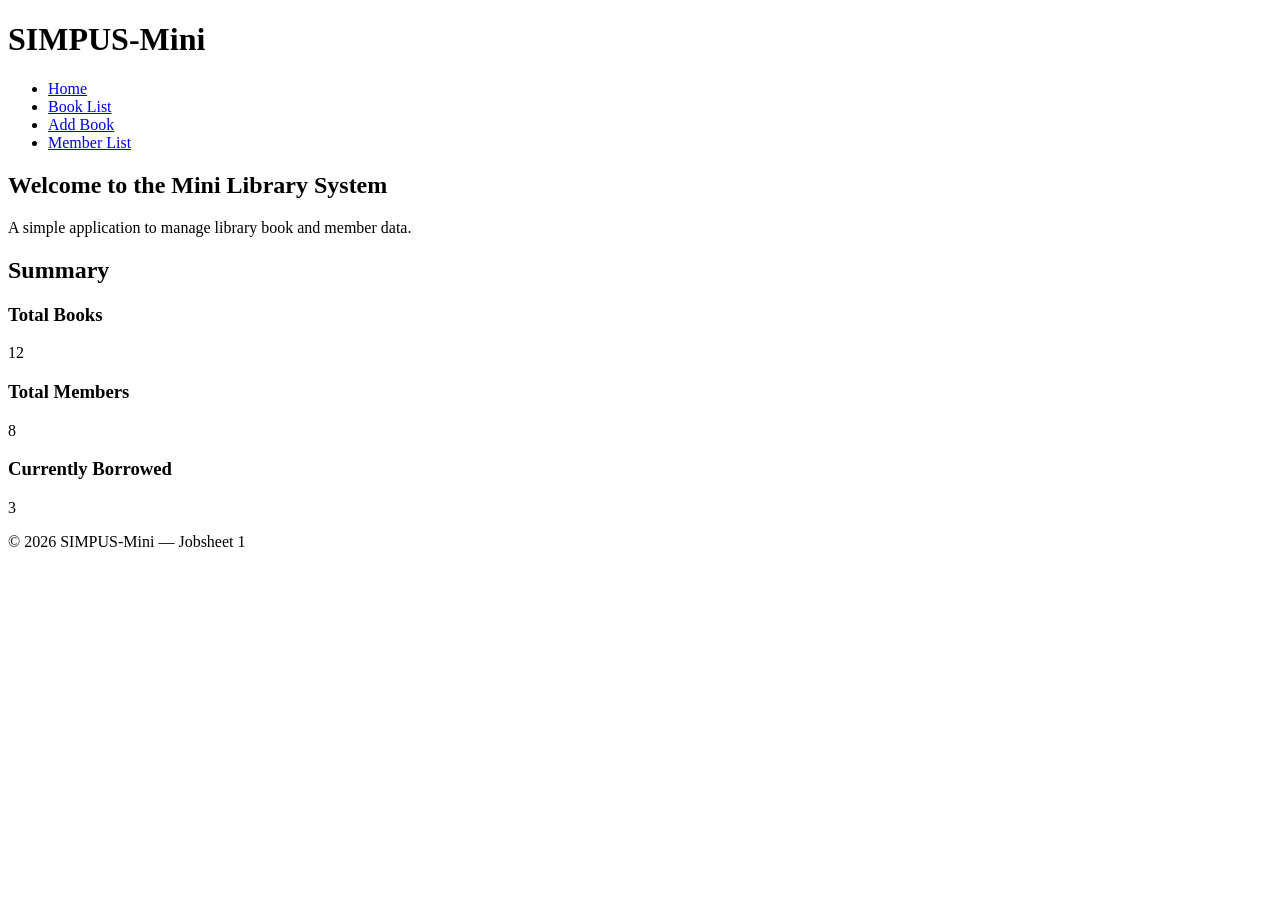
<file: jobsheet-01/index.html>
<!DOCTYPE html>
<html lang="en">
<head>
    <meta charset="UTF-8">
    <title>SIMPUS-Mini | Home</title>

</head>
<body>
    <header>
        <h1>SIMPUS-Mini</h1>
        <nav>
            <ul>
                <li><a href="index.html">Home</a></li>
                <li><a href="books/list.html">Book List</a></li>
                <li><a href="books/add.html">Add Book</a></li>
                <li><a href="members/list.html">Member List</a></li>
            </ul>
        </nav>
    </header>

    <main>
        <section>
            <h2>Welcome to the Mini Library System</h2>
            <p>A simple application to manage library book and member data.</p>
        </section>

        <section>
            <h2>Summary</h2>
            <article>
                <h3>Total Books</h3>
                <p>12</p>
            </article>
            <article>
                <h3>Total Members</h3>
                <p>8</p>
            </article>
            <article>
                <h3>Currently Borrowed</h3>
                <p>3</p>
            </article>
        </section>
    </main>

    <footer>
        <p>&copy; 2026 SIMPUS-Mini &mdash; Jobsheet 1</p>
    </footer>
</body>
</html>
</file>
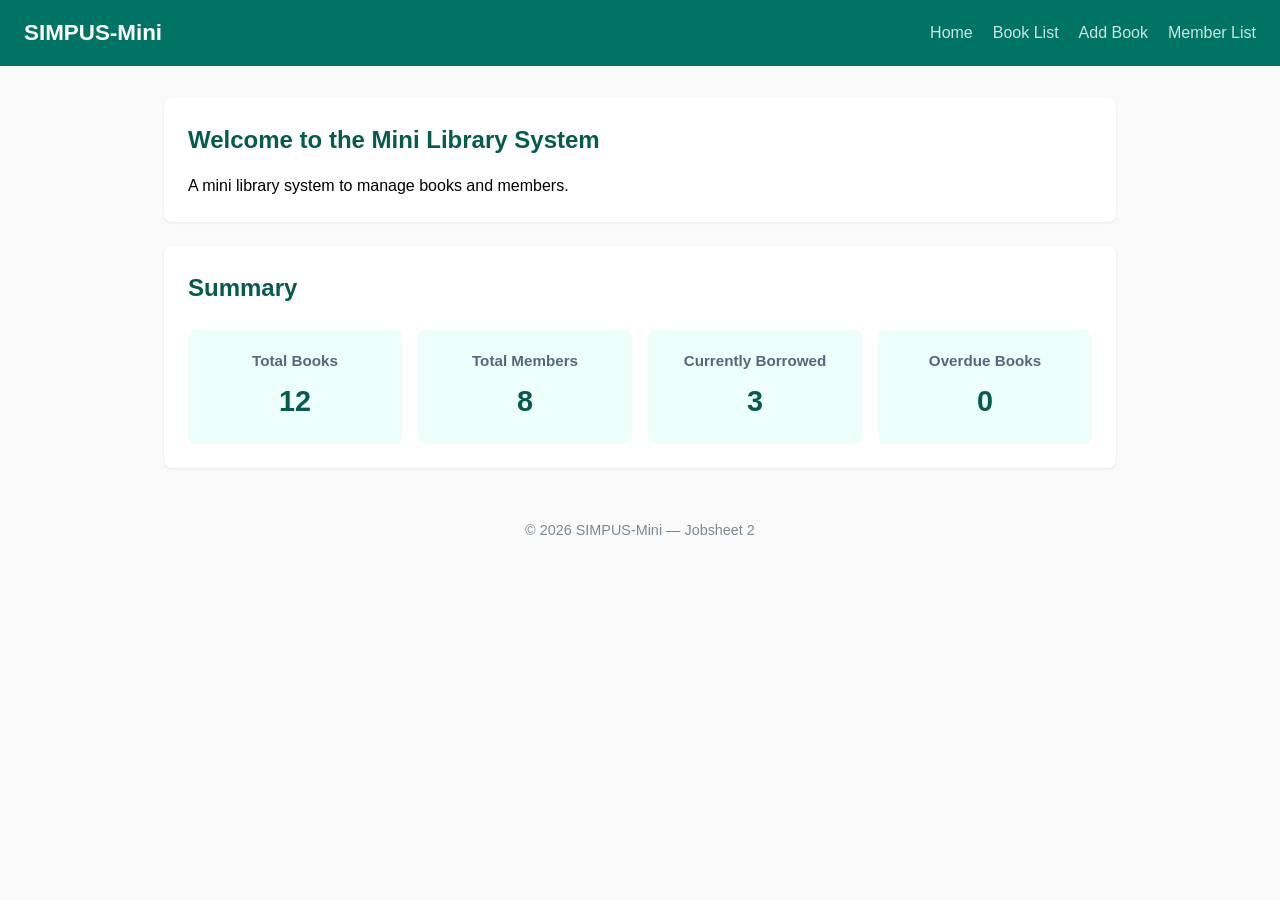
<file: jobsheet-02/index.html>
<!DOCTYPE html>
<html lang="en">
<head>
    <meta charset="UTF-8">
    <title>SIMPUS-Mini | Home</title>
    <link rel="stylesheet" href="assets/css/style.css">
</head>
<body>
    <header>
        <h1>SIMPUS-Mini</h1>
        <nav>
            <ul>
                <li><a href="index.html">Home</a></li>
                <li><a href="books/list.html">Book List</a></li>
                <li><a href="books/add.html">Add Book</a></li>
                <li><a href="members/list.html">Member List</a></li>
            </ul>
        </nav>
    </header>

    <main>
        <section>
            <h2>Welcome to the Mini Library System</h2>
            <p>A mini library system to manage books and members.</p>
        </section>
        
        <section>
            <h2>Summary</h2>
            <article>
                <h3>Total Books</h3>
                <p>12</p>
            </article>
            <article>
                <h3>Total Members</h3>
                <p>8</p>
            </article>
            <article>
                <h3>Currently Borrowed</h3>
                <p>3</p>
            </article>
            <article>
                <h3>Overdue Books</h3>
                <p>0</p>
            </article>
        </section>
    </main>

    <footer>
        <p>&copy; 2026 SIMPUS-Mini &mdash; Jobsheet 2</p>
    </footer>
</body>
</html>
</file>
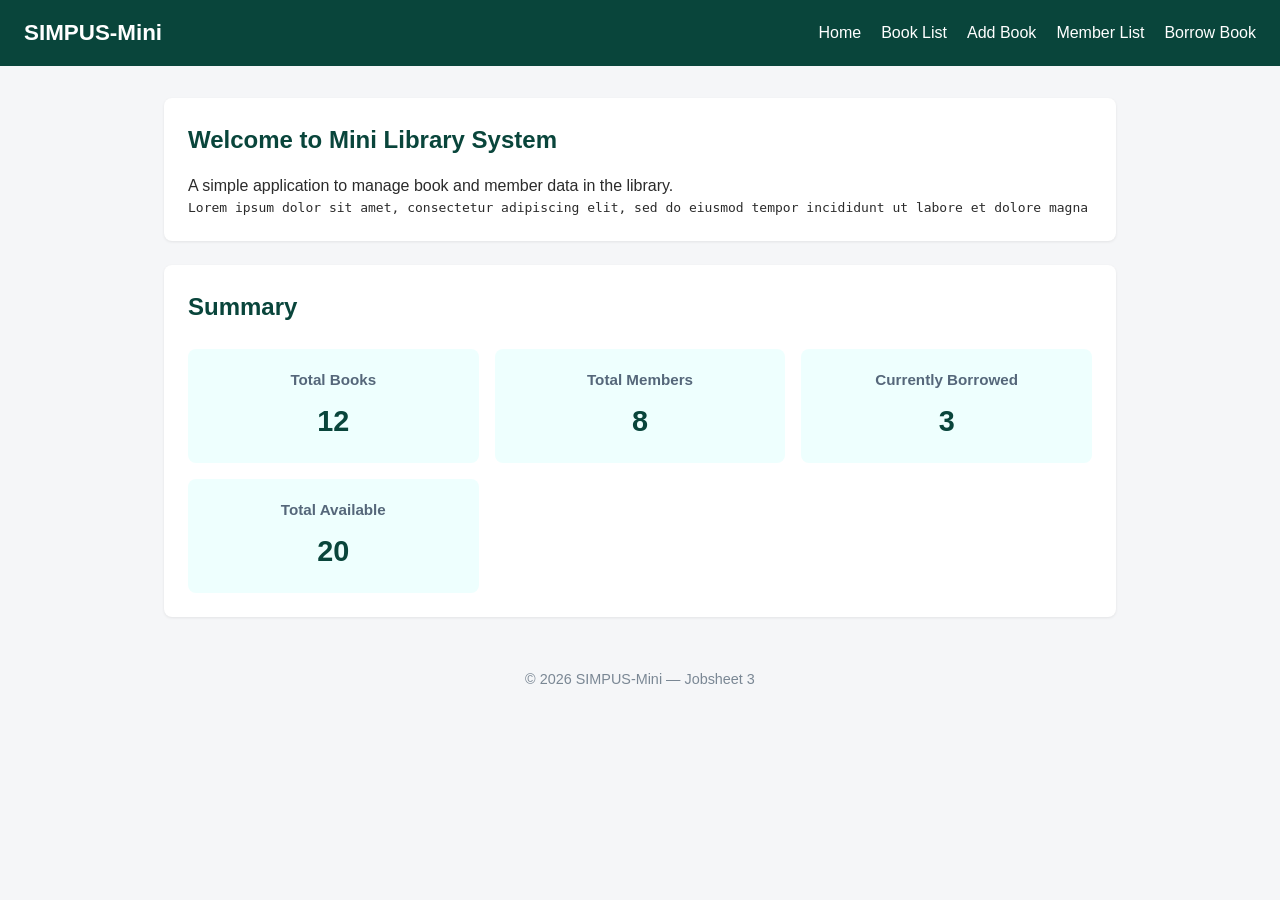
<file: jobsheet-03/index.html>
<!DOCTYPE html>
<html lang="en">
<head>
    <meta charset="UTF-8">
    <meta name="viewport" content="width=device-width, initial-scale=1">
    <title>SIMPUS-Mini | Home</title>
    <link rel="stylesheet" href="assets/css/style.css">
</head>
<body>
    <header>
        <h1>SIMPUS-Mini</h1>
        <input type="checkbox" id="nav-toggle" class="nav-toggle">
        <label for="nav-toggle" class="nav-toggle-label">&#9776;</label>
        <nav>
            <ul>
                <li><a href="index.html">Home</a></li>
                <li><a href="books/list.html">Book List</a></li>
                <li><a href="books/add.html">Add Book</a></li>
                <li><a href="members/list.html">Member List</a></li>
                <li><a href="transaction/borrow.html">Borrow Book</a></li>
            </ul>
        </nav>
    </header>

    <main>
        <section>
            <h2>Welcome to Mini Library System</h2>
            <p>A simple application to manage book and member data in the library.</p>
        
        <div class="table-responsive">
            <pre>Lorem ipsum dolor sit amet, consectetur adipiscing elit, sed do eiusmod tempor incididunt ut labore et dolore magna aliqua. Ut enim ad minim veniam, quis nostrud exercitation ullamco laboris nisi ut aliquip ex ea commodo consequat..</pre>
        </div>
        
        </section>

        <section>
            <h2>Summary</h2>
            <article>
                <h3>Total Books</h3>
                <p>12</p>
            </article>
            <article>
                <h3>Total Members</h3>
                <p>8</p>
            </article>
            <article>
                <h3>Currently Borrowed</h3>
                <p>3</p>
            </article>
            <article>
                <h3>Total Available</h3>
                <p>20</p>
            </article>
        </section>
    </main>

    <footer>
        <p>&copy; 2026 SIMPUS-Mini &mdash; Jobsheet 3</p>
    </footer>
</body>
</html>
</file>
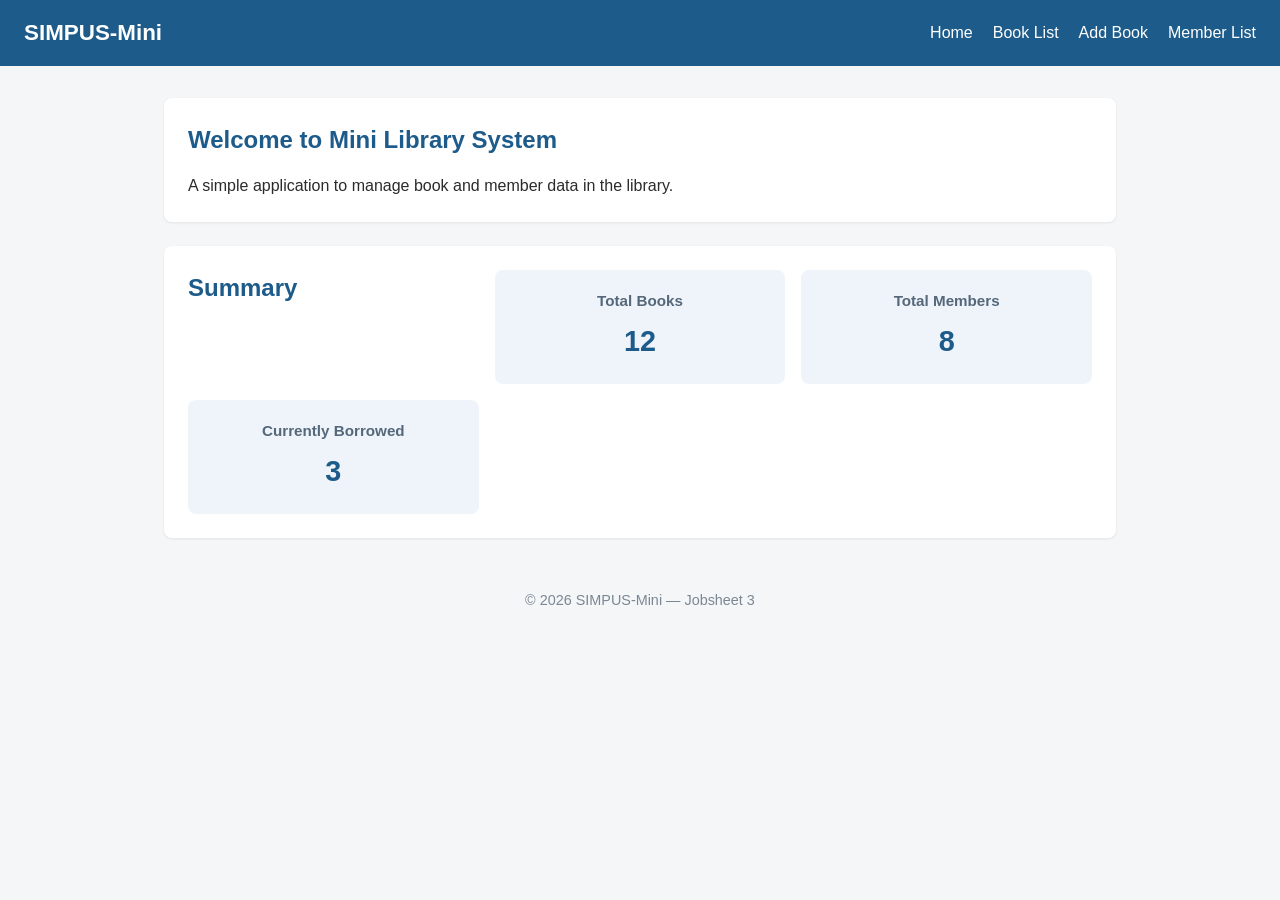
<file: jobsheet-04/index.html>
<!DOCTYPE html>
<html lang="en">
<head>
    <meta charset="UTF-8">
    <meta name="viewport" content="width=device-width, initial-scale=1">
    <title>SIMPUS-Mini | Home</title>
    <link rel="stylesheet" href="assets/css/style.css">
</head>
<body>
    <header>
        <h1>SIMPUS-Mini</h1>
        <input type="checkbox" id="nav-toggle" class="nav-toggle">
        <label for="nav-toggle" class="nav-toggle-label">&#9776;</label>
        <nav>
            <ul>
                <li><a href="index.html">Home</a></li>
                <li><a href="books/list.html">Book List</a></li>
                <li><a href="books/add.html">Add Book</a></li>
                <li><a href="members/list.html">Member List</a></li>
            </ul>
        </nav>
    </header>

    <main>
        <section>
            <h2>Welcome to Mini Library System</h2>
            <p>A simple application to manage book and member data in the library.</p>
        </section>

        <section>
            <h2>Summary</h2>
            <article>
                <h3>Total Books</h3>
                <p>12</p>
            </article>
            <article>
                <h3>Total Members</h3>
                <p>8</p>
            </article>
            <article>
                <h3>Currently Borrowed</h3>
                <p>3</p>
            </article>
        </section>
    </main>

    <footer>
        <p>&copy; 2026 SIMPUS-Mini &mdash; Jobsheet 3</p>
    </footer>
</body>
</html>
</file>
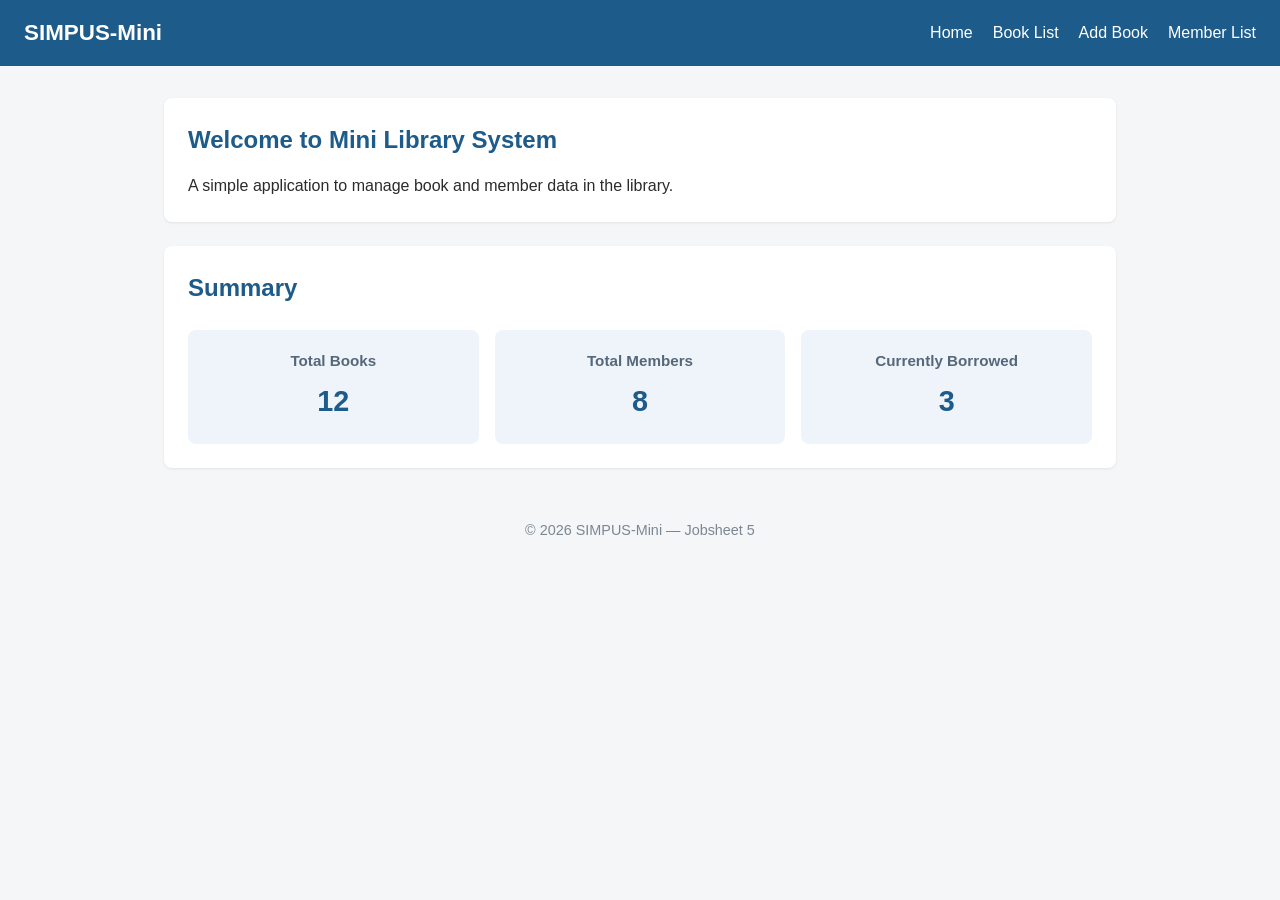
<file: jobsheet-05/index.html>
<!DOCTYPE html>
<html lang="en">
<head>
    <meta charset="UTF-8">
    <meta name="viewport" content="width=device-width, initial-scale=1">
    <title>SIMPUS-Mini | Home</title>
    <link rel="stylesheet" href="assets/css/style.css">
</head>
<body>
    <header>
        <h1>SIMPUS-Mini</h1>
        <button type="button" id="nav-toggle-btn" class="nav-toggle-label" aria-label="Menu">&#9776;</button>
        <nav>
            <ul>
                <li><a href="index.html">Home</a></li>
                <li><a href="books/list.html">Book List</a></li>
                <li><a href="books/add.html">Add Book</a></li>
                <li><a href="members/list.html">Member List</a></li>
            </ul>
        </nav>
    </header>

    <main>
        <section>
            <h2>Welcome to Mini Library System</h2>
            <p>A simple application to manage book and member data in the library.</p>
        </section>

        <section>
            <h2>Summary</h2>
            <article>
                <h3>Total Books</h3>
                <p>12</p>
            </article>
            <article>
                <h3>Total Members</h3>
                <p>8</p>
            </article>
            <article>
                <h3>Currently Borrowed</h3>
                <p>3</p>
            </article>
        </section>
    </main>

    <footer>
        <p>&copy; 2026 SIMPUS-Mini &mdash; Jobsheet 5</p>
    </footer>
    <script src="assets/js/app.js"></script>
</body>
</html>
</file>
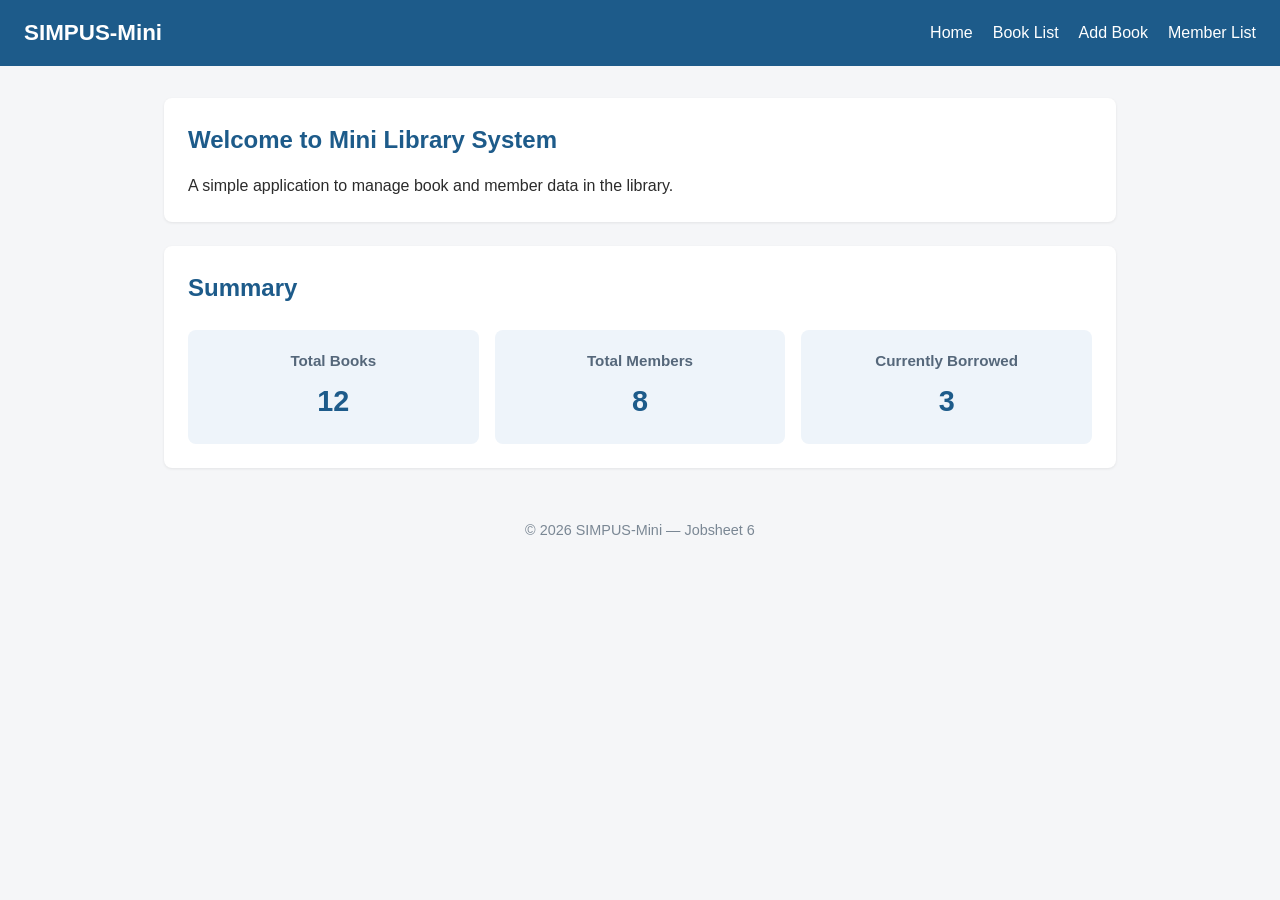
<file: jobsheet-06/index.html>
<!DOCTYPE html>
<html lang="en">
<head>
    <meta charset="UTF-8">
    <meta name="viewport" content="width=device-width, initial-scale=1">
    <title>SIMPUS-Mini | Home</title>
    <link rel="stylesheet" href="assets/css/style.css">
</head>
<body>
    <header>
        <h1>SIMPUS-Mini</h1>
        <button type="button" id="nav-toggle-btn" class="nav-toggle-label" aria-label="Menu">&#9776;</button>
        <nav>
            <ul>
                <li><a href="index.html">Home</a></li>
                <li><a href="books/list.html">Book List</a></li>
                <li><a href="books/add.html">Add Book</a></li>
                <li><a href="members/list.html">Member List</a></li>
            </ul>
        </nav>
    </header>

    <main>
        <section>
            <h2>Welcome to Mini Library System</h2>
            <p>A simple application to manage book and member data in the library.</p>
        </section>

        <section>
            <h2>Summary</h2>
            <article>
                <h3>Total Books</h3>
                <p>12</p>
            </article>
            <article>
                <h3>Total Members</h3>
                <p>8</p>
            </article>
            <article>
                <h3>Currently Borrowed</h3>
                <p>3</p>
            </article>
        </section>
    </main>

    <footer>
        <p>&copy; 2026 SIMPUS-Mini &mdash; Jobsheet 6</p>
    </footer>
    <script src="assets/js/app.js"></script>
</body>
</html>
</file>
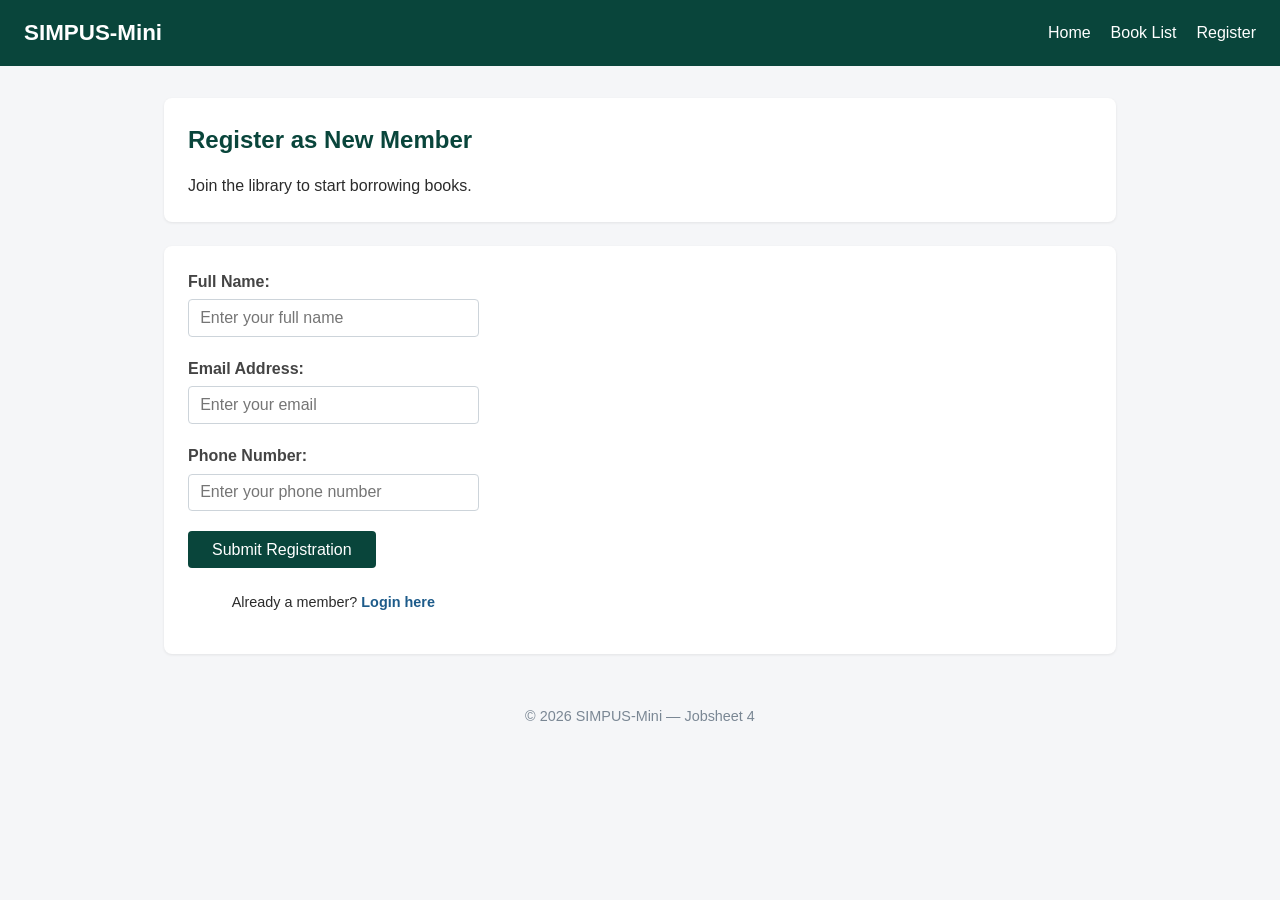
<file: jobsheet-03/register.html>
<!DOCTYPE html>
<html lang="en">
<head>
    <meta charset="UTF-8">
    <meta name="viewport" content="width=device-width, initial-scale=1">
    <title>SIMPUS-Mini | Register Member</title>
    <link rel="stylesheet" href="assets/css/style.css">
</head>
<body>
    <header>
        <h1>SIMPUS-Mini</h1>
        
        <input type="checkbox" id="nav-toggle" class="nav-toggle">
        <label for="nav-toggle" class="nav-toggle-label">&#9776;</label>
        
        <nav>
            <ul>
                <li><a href="index.html">Home</a></li>
                <li><a href="books/list.html">Book List</a></li>
                <li><a href="register.html">Register</a></li>
            </ul>
        </nav>
    </header>

    <main>
        <section>
            <h2>Register as New Member</h2>
            <p>Join the library to start borrowing books.</p>
        </section>

        <section>
            <form action="#" method="POST">
                
                <div style="margin-bottom: 1.25rem;">
                    <label for="fullname">Full Name:</label>
                    <input type="text" id="fullname" name="fullname" placeholder="Enter your full name" required>
                </div>

                <div style="margin-bottom: 1.25rem;">
                    <label for="email">Email Address:</label>
                    <input type="email" id="email" name="email" placeholder="Enter your email" required>
                </div>

                <div style="margin-bottom: 1.25rem;">
                    <label for="phone">Phone Number:</label>
                    <input type="tel" id="phone" name="phone" placeholder="Enter your phone number" required>
                </div>

                <button type="submit">Submit Registration</button>
                
                <p style="margin-top: 1.5rem; font-size: 0.9rem; text-align: center;">
                    Already a member? <a href="#" style="color: #1d5b8a; font-weight: bold; text-decoration: none;">Login here</a>
                </p>

            </form>
        </section>
    </main>

    <footer>
        <p>&copy; 2026 SIMPUS-Mini &mdash; Jobsheet 4</p>
    </footer>
</body>
</html>
</file>
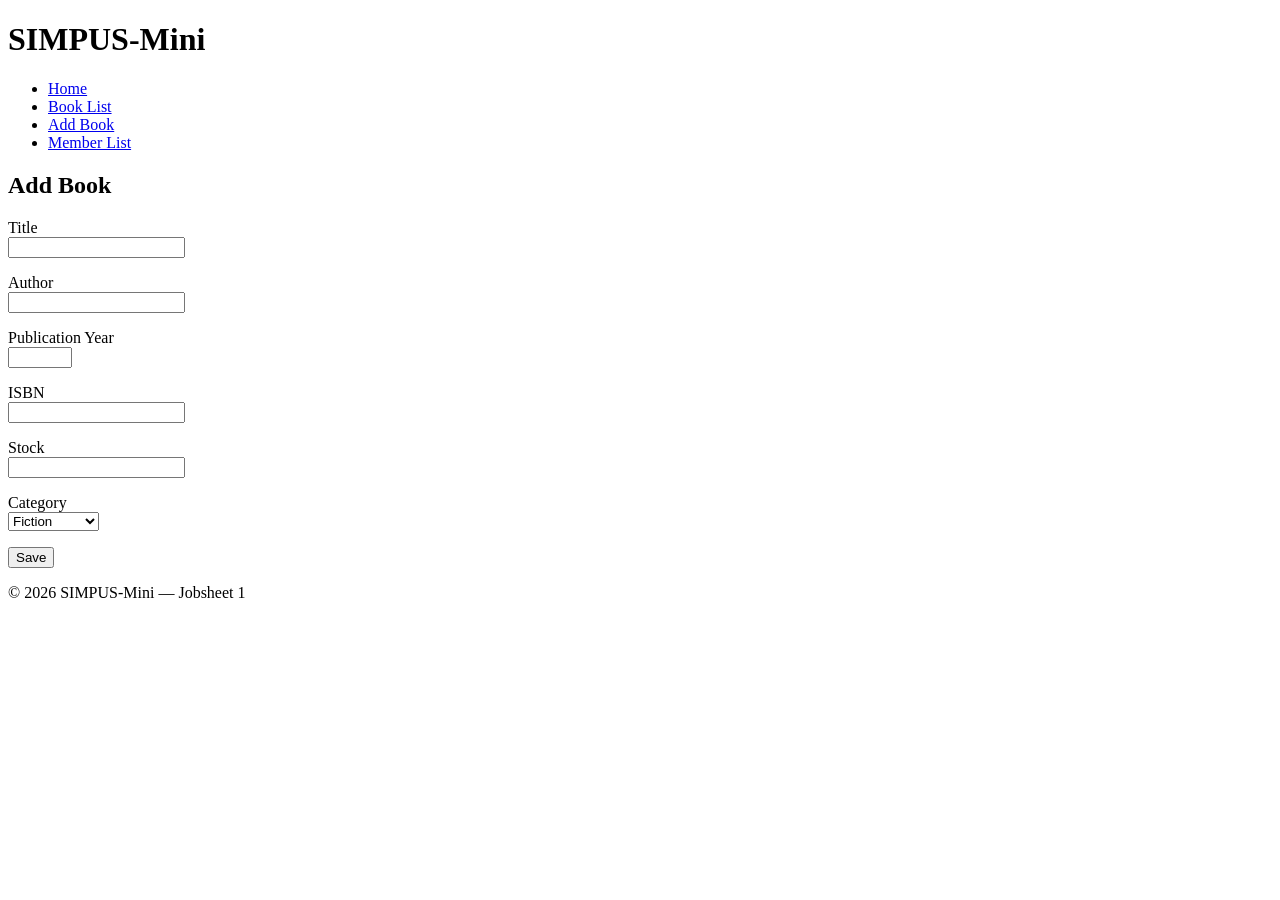
<file: jobsheet-01/books/add.html>
<!DOCTYPE html>
<html lang="en">
<head>
    <meta charset="UTF-8">
    <title>SIMPUS-Mini | Add Book</title>
</head>
<body>
    <header>
        <h1>SIMPUS-Mini</h1>
        <nav>
            <ul>
                <li><a href="../index.html">Home</a></li>
                <li><a href="list.html">Book List</a></li>
                <li><a href="add.html">Add Book</a></li>
                <li><a href="../members/list.html">Member List</a></li>
            </ul>
        </nav>
    </header>

    <main>
        <section>
            <h2>Add Book</h2>
            <form>
                <p>
                    <label for="title">Title</label><br>
                    <input type="text" id="title" name="title" required>
                </p>
                <p>
                    <label for="author">Author</label><br>
                    <input type="text" id="author" name="author" required>
                </p>
                <p>
                    <label for="year">Publication Year</label><br>
                    <input type="number" id="year" name="year" min="1900" max="2026" required>
                </p>
                <p>
                    <label for="isbn">ISBN</label><br>
                    <input type="text" id="isbn" name="isbn">
                </p>
                <p>
                    <label for="stock">Stock</label><br>
                    <input type="number" id="stock" name="stock" min="0" required>
                </p>
                <p>
                    <label for="category">Category</label><br>
                    <select id="category" name="category">
                        <option value="fiction">Fiction</option>
                        <option value="non-fiction">Non-Fiction</option>
                        <option value="reference">Reference</option>
                    </select>
                </p>
                <p>
                    <button type="submit">Save</button>
                </p>
            </form>
        </section>
    </main>

    <footer>
        <p>&copy; 2026 SIMPUS-Mini &mdash; Jobsheet 1</p>
    </footer>
</body>
</html>
</file>
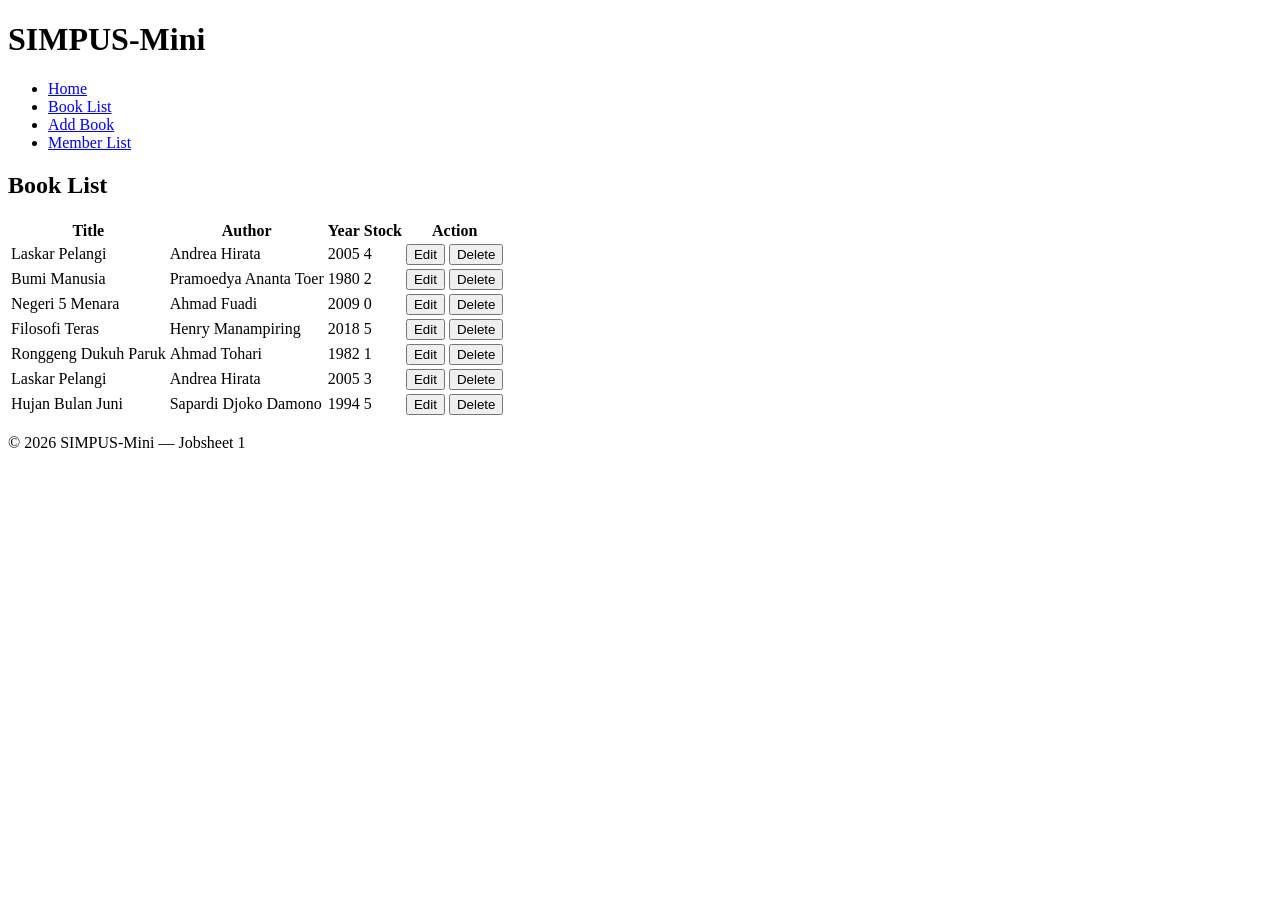
<file: jobsheet-01/books/list.html>
<!DOCTYPE html>
<html lang="en">
<head>
    <meta charset="UTF-8">
    <title>SIMPUS-Mini | Book List</title>
</head>
<body>
    <header>
        <h1>SIMPUS-Mini</h1>
        <nav>
            <ul>
                <li><a href="../index.html">Home</a></li>
                <li><a href="list.html">Book List</a></li>
                <li><a href="add.html">Add Book</a></li>
                <li><a href="../members/list.html">Member List</a></li>
            </ul>
        </nav>
    </header>

    <main>
        <section>
            <h2>Book List</h2>
            <table>
                <thead>
                    <tr>
                        <th>Title</th>
                        <th>Author</th>
                        <th>Year</th>
                        <th>Stock</th>
                        <th>Action</th>
                    </tr>
                </thead>
                <tbody>
                    <tr>
                        <td>Laskar Pelangi</td>
                        <td>Andrea Hirata</td>
                        <td>2005</td>
                        <td>4</td>
                        <td>
                            <button type="button">Edit</button>
                            <button type="button">Delete</button>
                        </td>
                    </tr>
                    <tr>
                        <td>Bumi Manusia</td>
                        <td>Pramoedya Ananta Toer</td>
                        <td>1980</td>
                        <td>2</td>
                        <td>
                            <button type="button">Edit</button>
                            <button type="button">Delete</button>
                        </td>
                    </tr>
                    <tr>
                        <td>Negeri 5 Menara</td>
                        <td>Ahmad Fuadi</td>
                        <td>2009</td>
                        <td>0</td>
                        <td>
                            <button type="button">Edit</button>
                            <button type="button">Delete</button>
                        </td>
                    </tr>
                    <tr>
                        <td>Filosofi Teras</td>
                        <td>Henry Manampiring</td>
                        <td>2018</td>
                        <td>5</td>
                        <td>
                            <button type="button">Edit</button>
                            <button type="button">Delete</button>
                        </td>
                    </tr>
                    <tr>
                        <td>Ronggeng Dukuh Paruk</td>
                        <td>Ahmad Tohari</td>
                        <td>1982</td>
                        <td>1</td>
                        <td>
                            <button type="button">Edit</button>
                            <button type="button">Delete</button>
                        </td>
                    </tr>
                    <tr>
                        <td>Laskar Pelangi</td>
                        <td>Andrea Hirata</td>
                        <td>2005</td>
                        <td>3</td>
                        <td>
                            <button type="button">Edit</button>
                            <button type="button">Delete</button>
                        </td>
                    </tr>
                    <tr>
                        <td>Hujan Bulan Juni</td>
                        <td>Sapardi Djoko Damono</td>
                        <td>1994</td>
                        <td>5</td>
                        <td>
                            <button type="button">Edit</button>
                            <button type="button">Delete</button>
                        </td>
                    </tr>
                </tbody>
            </table>
        </section>
    </main>

    <footer>
        <p>&copy; 2026 SIMPUS-Mini &mdash; Jobsheet 1</p>
    </footer>
</body>
</html>
</file>
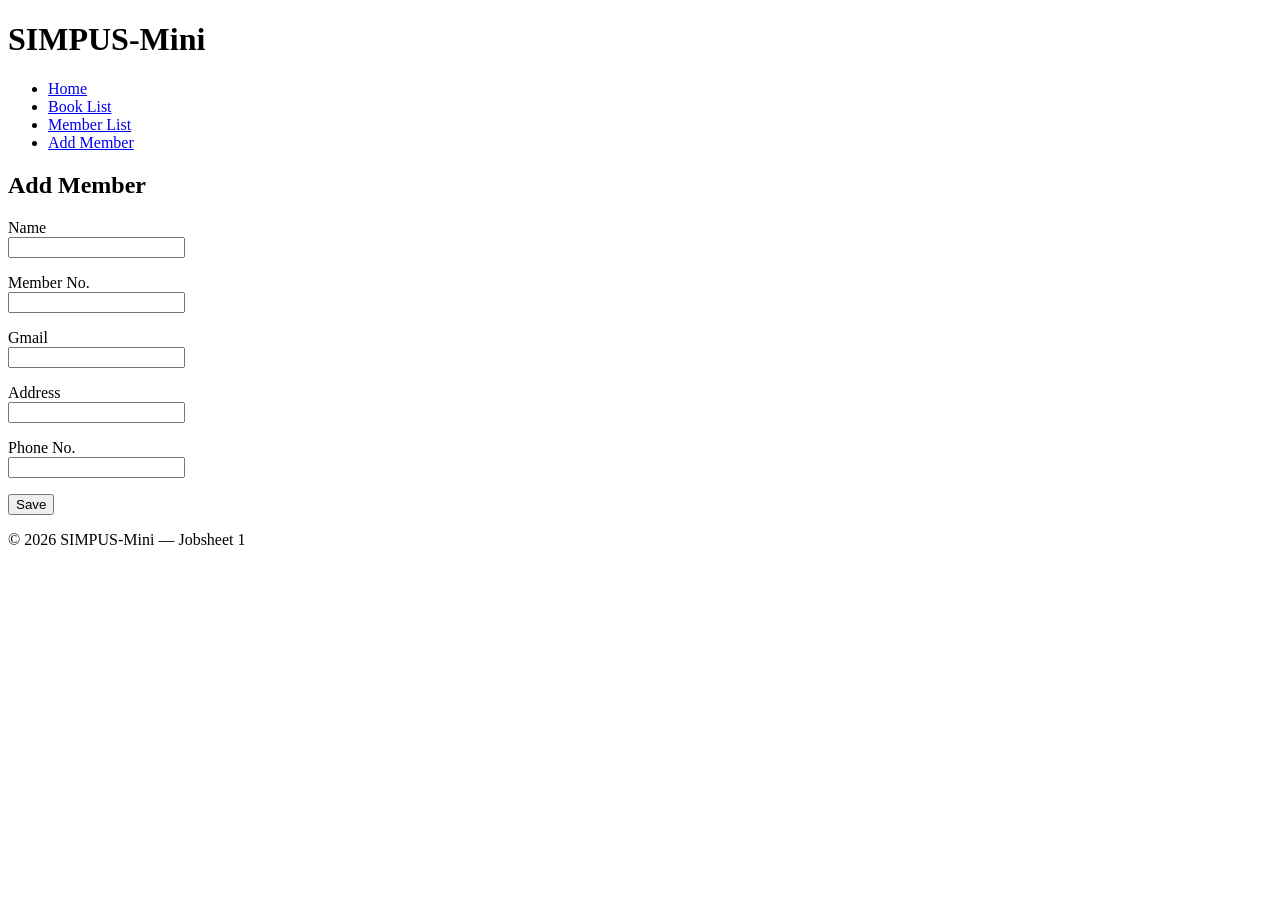
<file: jobsheet-01/members/add.html>
<!DOCTYPE html>
<html lang="en">
<head>
    <meta charset="UTF-8">
    <title>SIMPUS-Mini | Add Member</title>
</head>
<body>
    <header>
        <h1>SIMPUS-Mini</h1>
        <nav>
            <ul>
                <li><a href="../index.html">Home</a></li>
                <li><a href="../books/list.html">Book List</a></li>
                <li><a href="list.html">Member List</a></li>
                <li><a href="add.html">Add Member</a></li>
            </ul>
        </nav>
    </header>

    <main>
        <section>
            <h2>Add Member</h2>
            <form>
                <p>
                    <label for="name">Name</label><br>
                    <input type="text" id="name" name="name" required>
                </p>
                <p>
                    <label for="member_no">Member No.</label><br>
                    <input type="text" id="member_no" name="member_no" required>
                </p>
                <p>
                    <label for="gmail">Gmail</label><br>
                    <input type="email" id="gmail" name="gmail" required>
                </p>
                <p>
                    <label for="address">Address</label><br>
                    <input type="text" id="address" name="address">
                </p>
                <p>
                    <label for="phone">Phone No.</label><br>
                    <input type="text" id="phone" name="phone">
                </p>
                <p>
                    <button type="submit">Save</button>
                </p>
            </form>
        </section>
    </main>

    <footer>
        <p>&copy; 2026 SIMPUS-Mini &mdash; Jobsheet 1</p>
    </footer>
</body>
</html>
</file>
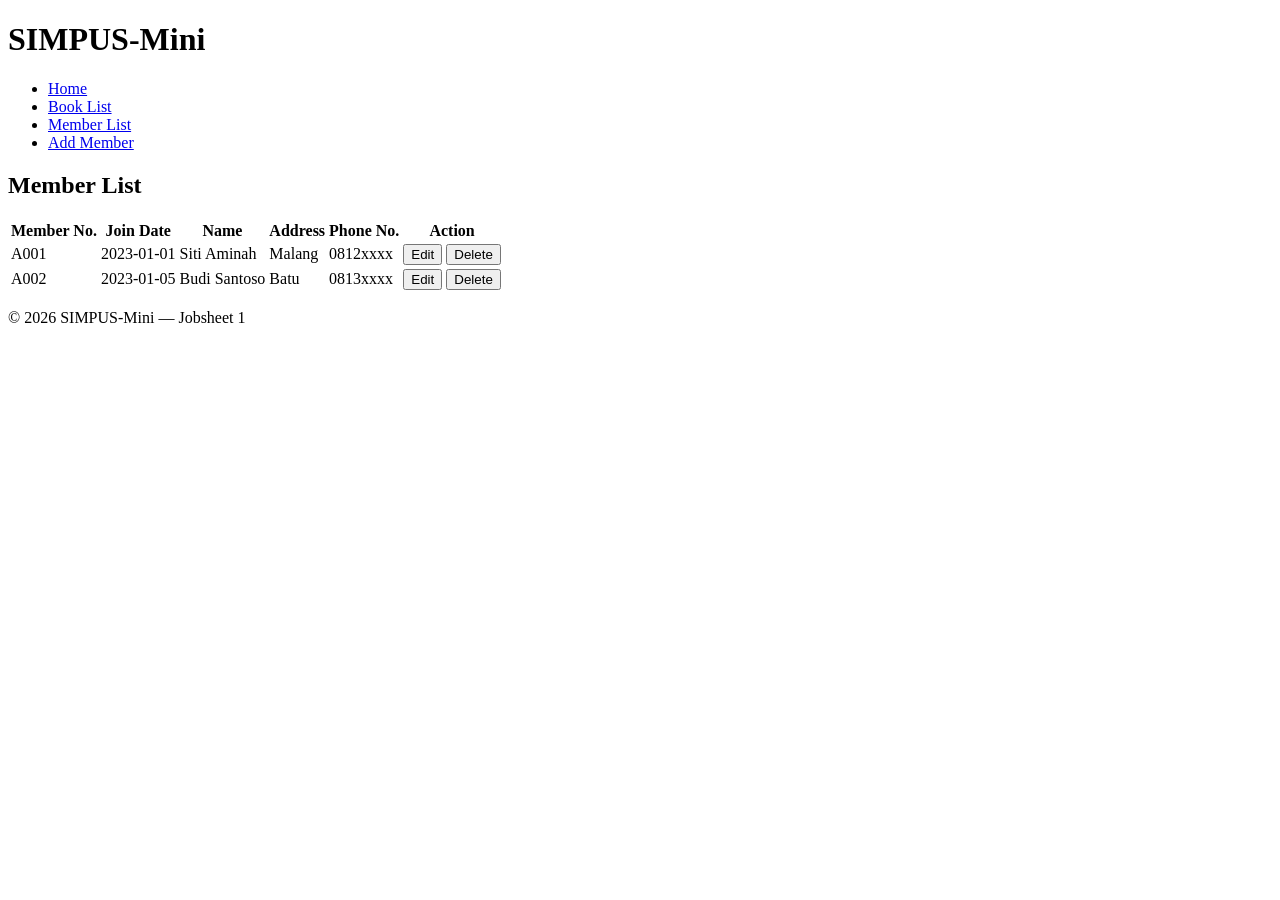
<file: jobsheet-01/members/list.html>
<!DOCTYPE html>
<html lang="en">
<head>
    <meta charset="UTF-8">
    <title>SIMPUS-Mini | Member List</title>
</head>
<body>
    <header>
        <h1>SIMPUS-Mini</h1>
        <nav>
            <ul>
                <li><a href="../index.html">Home</a></li>
                <li><a href="../books/list.html">Book List</a></li>
                <li><a href="list.html">Member List</a></li>
                <li><a href="add.html">Add Member</a></li>
            </ul>
        </nav>
    </header>

    <main>
        <section>
            <h2>Member List</h2>
            <table>
                <thead>
                    <tr>
                        <th>Member No.</th>
                        <th>Join Date</th>
                        <th>Name</th>
                        <th>Address</th>
                        <th>Phone No.</th>
                        <th>Action</th>
                    </tr>
                </thead>
                <tbody>
                    <tr>
                        <td>A001</td>
                        <td>2023-01-01</td>
                        <td>Siti Aminah</td>
                        <td>Malang</td>
                        <td>0812xxxx</td>
                        <td>
                            <button type="button">Edit</button>
                            <button type="button">Delete</button>
                        </td>
                    </tr>
                    <tr>
                        <td>A002</td>
                        <td>2023-01-05</td>
                        <td>Budi Santoso</td>
                        <td>Batu</td>
                        <td>0813xxxx</td>
                        <td>
                            <button type="button">Edit</button>
                            <button type="button">Delete</button>
                        </td>
                    </tr>
                </tbody>
            </table>
        </section>
    </main>

    <footer>
        <p>&copy; 2026 SIMPUS-Mini &mdash; Jobsheet 1</p>
    </footer>
</body>
</html>
</file>
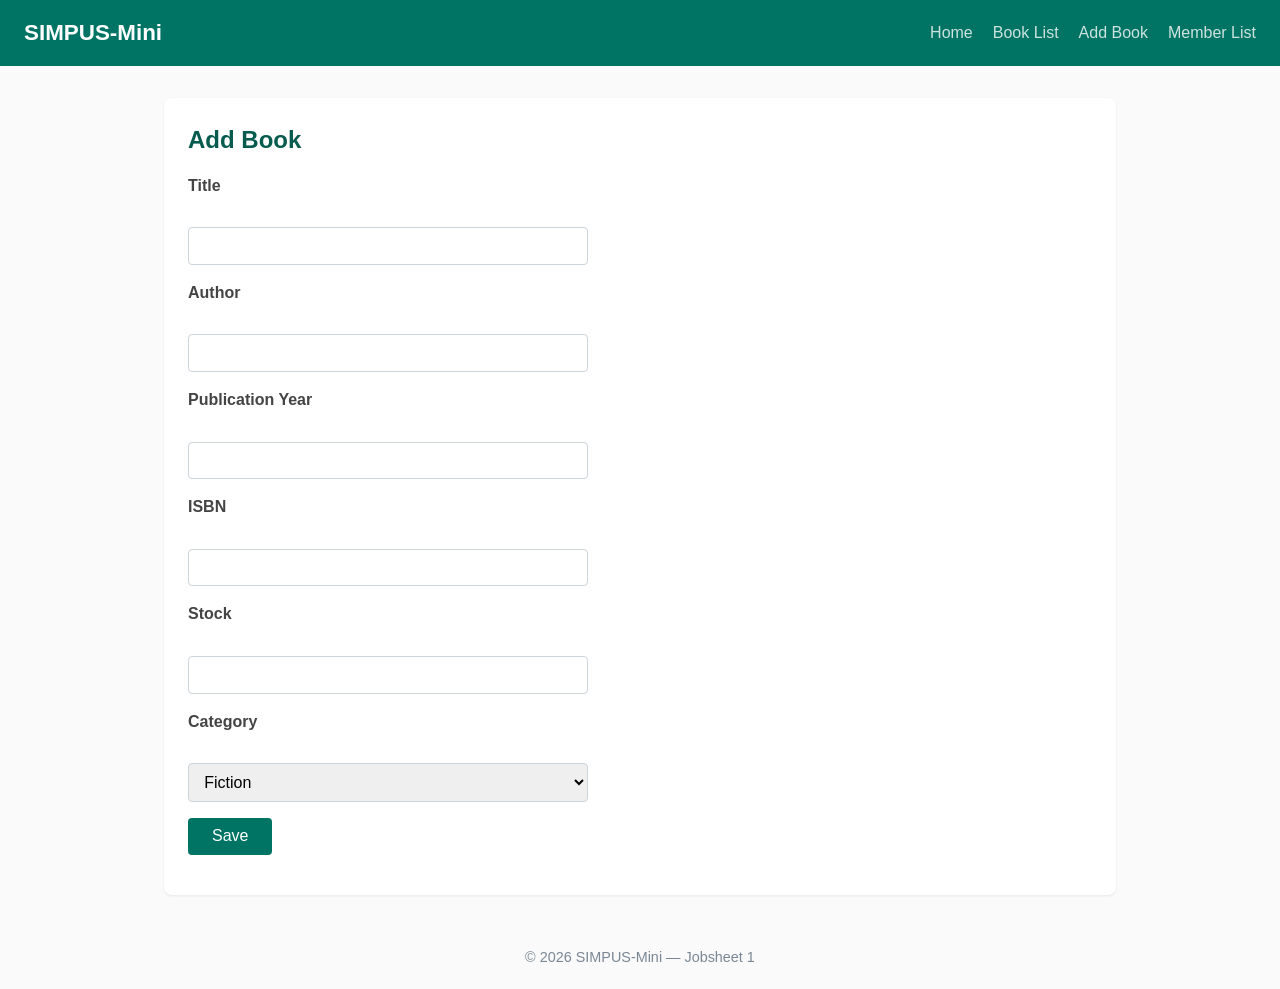
<file: jobsheet-02/books/add.html>
<!DOCTYPE html>
<html lang="en">
<head>
    <meta charset="UTF-8">
    <title>SIMPUS-Mini | Add Book</title>
    <link rel="stylesheet" href="../assets/css/style.css">
</head>
<body>
    <header>
        <h1>SIMPUS-Mini</h1>
        <nav>
            <ul>
                <li><a href="../index.html">Home</a></li>
                <li><a href="list.html">Book List</a></li>
                <li><a href="add.html">Add Book</a></li>
                <li><a href="../members/list.html">Member List</a></li>
            </ul>
        </nav>
    </header>

    <main>
        <section>
            <h2>Add Book</h2>
            <form>
                <p>
                    <label for="title">Title</label><br>
                    <input type="text" id="title" name="title" required>
                </p>
                <p>
                    <label for="author">Author</label><br>
                    <input type="text" id="author" name="author" required>
                </p>
                <p>
                    <label for="year">Publication Year</label><br>
                    <input type="number" id="year" name="year" min="1900" max="2026" required>
                </p>
                <p>
                    <label for="isbn">ISBN</label><br>
                    <input type="text" id="isbn" name="isbn">
                </p>
                <p>
                    <label for="stock">Stock</label><br>
                    <input type="number" id="stock" name="stock" min="0" required>
                </p>
                <p>
                    <label for="category">Category</label><br>
                    <select id="category" name="category">
                        <option value="fiction">Fiction</option>
                        <option value="non-fiction">Non-Fiction</option>
                        <option value="reference">Reference</option>
                    </select>
                </p>
                <p>
                    <button type="submit">Save</button>
                </p>
            </form>
        </section>
    </main>

    <footer>
        <p>&copy; 2026 SIMPUS-Mini &mdash; Jobsheet 1</p>
    </footer>
</body>
</html>
</file>
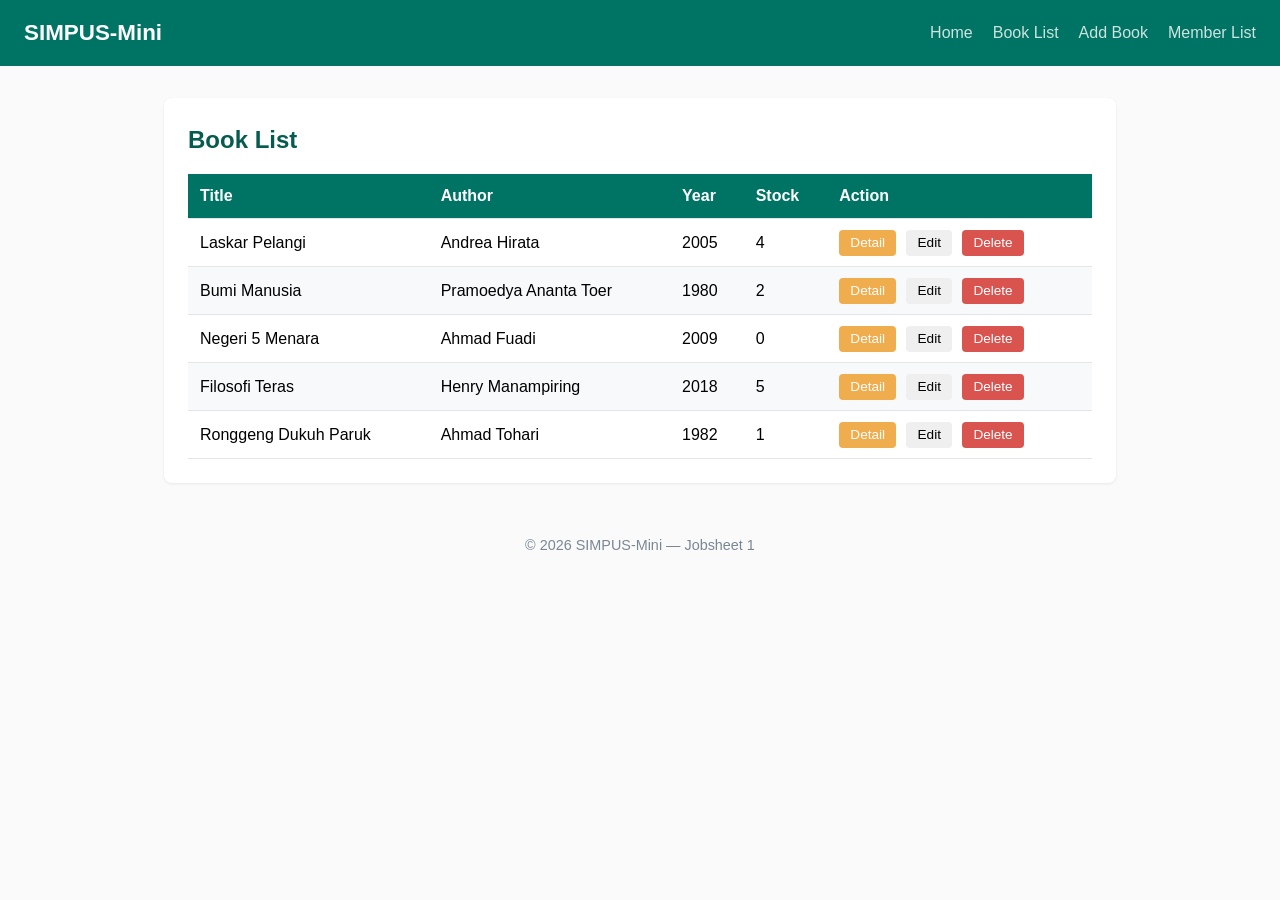
<file: jobsheet-02/books/list.html>
<!DOCTYPE html>
<html lang="en">
<head>
    <meta charset="UTF-8">
    <title>SIMPUS-Mini | Book List</title>
    <link rel="stylesheet" href="../assets/css/style.css">
</head>
<body>
    <header>
        <h1>SIMPUS-Mini</h1>
        <nav>
            <ul>
                <li><a href="../index.html">Home</a></li>
                <li><a href="list.html">Book List</a></li>
                <li><a href="add.html">Add Book</a></li>
                <li><a href="../members/list.html">Member List</a></li>
            </ul>
        </nav>
    </header>

    <main>
        <section>
            <h2>Book List</h2>
            <table>
                <thead>
                    <tr>
                        <th>Title</th>
                        <th>Author</th>
                        <th>Year</th>
                        <th>Stock</th>
                        <th>Action</th>
                    </tr>
                </thead>
                <tbody>
                    <tr>
                        <td>Laskar Pelangi</td>
                        <td>Andrea Hirata</td>
                        <td>2005</td>
                        <td>4</td>
                        <td>
                            <button type="button">Detail</button>
                            <button type="button">Edit</button>
                            <button type="button">Delete</button>
                        </td>
                    </tr>
                    <tr>
                        <td>Bumi Manusia</td>
                        <td>Pramoedya Ananta Toer</td>
                        <td>1980</td>
                        <td>2</td>
                        <td>
                            <button type="button">Detail</button>
                            <button type="button">Edit</button>
                            <button type="button">Delete</button>
                        </td>
                    </tr>
                    <tr>
                        <td>Negeri 5 Menara</td>
                        <td>Ahmad Fuadi</td>
                        <td>2009</td>
                        <td>0</td>
                        <td>
                            <button type="button">Detail</button>
                            <button type="button">Edit</button>
                            <button type="button">Delete</button>
                        </td>
                    </tr>
                    <tr>
                        <td>Filosofi Teras</td>
                        <td>Henry Manampiring</td>
                        <td>2018</td>
                        <td>5</td>
                        <td>
                            <button type="button">Detail</button>
                            <button type="button">Edit</button>
                            <button type="button">Delete</button>
                        </td>
                    </tr>
                    <tr>
                        <td>Ronggeng Dukuh Paruk</td>
                        <td>Ahmad Tohari</td>
                        <td>1982</td>
                        <td>1</td>
                        <td>
                            <button type="button">Detail</button>
                            <button type="button">Edit</button>
                            <button type="button">Delete</button>
                        </td>
                    </tr>
                </tbody>
            </table>
        </section>
    </main>

    <footer>
        <p>&copy; 2026 SIMPUS-Mini &mdash; Jobsheet 1</p>
    </footer>
</body>
</html>
</file>
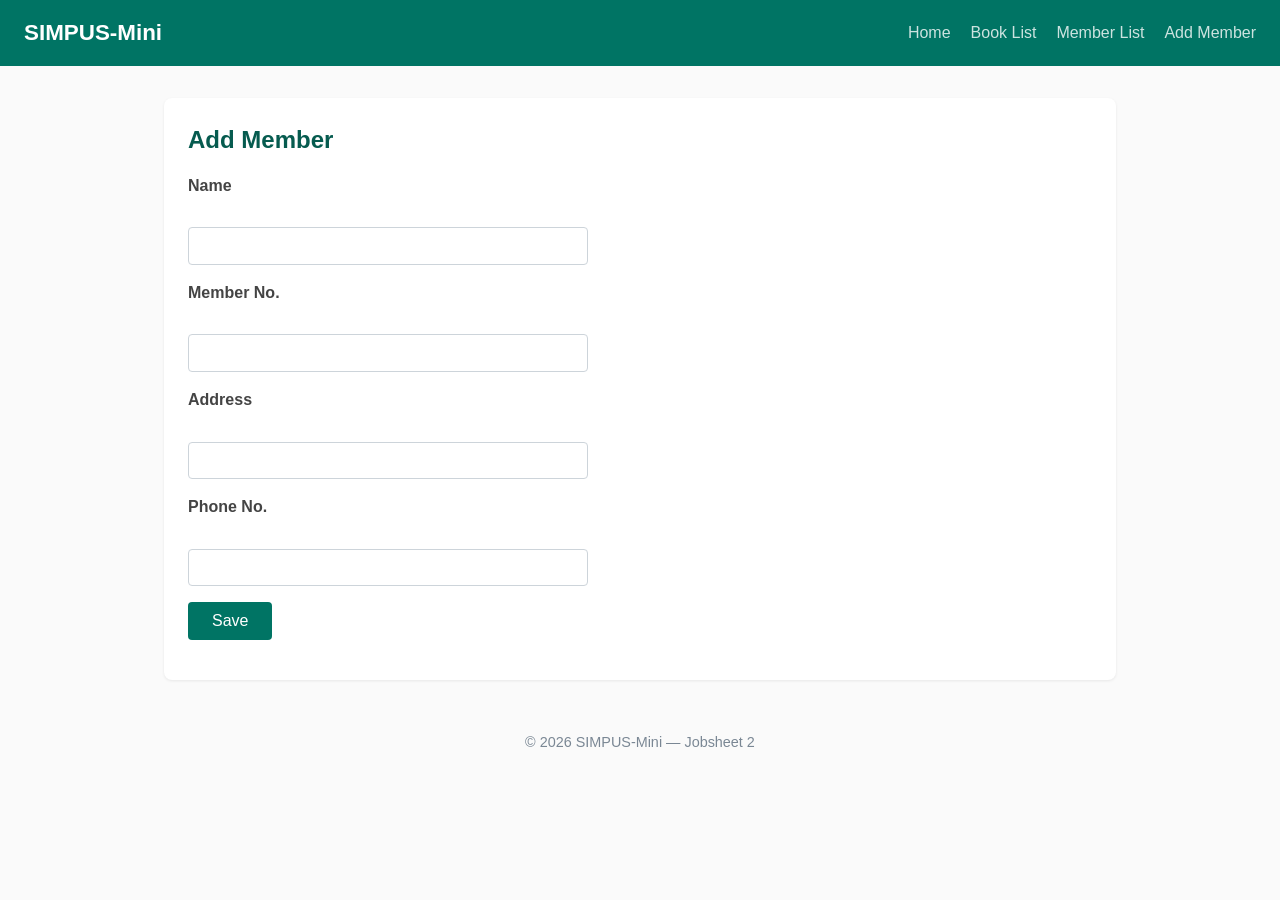
<file: jobsheet-02/members/add.html>
<!DOCTYPE html>
<html lang="en">
<head>
    <meta charset="UTF-8">
    <title>SIMPUS-Mini | Add Member</title>
    <link rel="stylesheet" href="../assets/css/style.css">
</head>
<body>
    <header>
        <h1>SIMPUS-Mini</h1>
        <nav>
            <ul>
                <li><a href="../index.html">Home</a></li>
                <li><a href="../books/list.html">Book List</a></li>
                <li><a href="list.html">Member List</a></li>
                <li><a href="add.html">Add Member</a></li>
            </ul>
        </nav>
    </header>

    <main>
        <section>
            <h2>Add Member</h2>
            <form>
                <p>
                    <label for="name">Name</label><br>
                    <input type="text" id="name" name="name" required>
                </p>
                <p>
                    <label for="member_no">Member No.</label><br>
                    <input type="text" id="member_no" name="member_no" required>
                </p>
                <p>
                    <label for="address">Address</label><br>
                    <input type="text" id="address" name="address">
                </p>
                <p>
                    <label for="phone">Phone No.</label><br>
                    <input type="text" id="phone" name="phone">
                </p>
                <p>
                    <button type="submit">Save</button>
                </p>
            </form>
        </section>
    </main>

    <footer>
        <p>&copy; 2026 SIMPUS-Mini &mdash; Jobsheet 2</p>
    </footer>
</body>
</html>
</file>
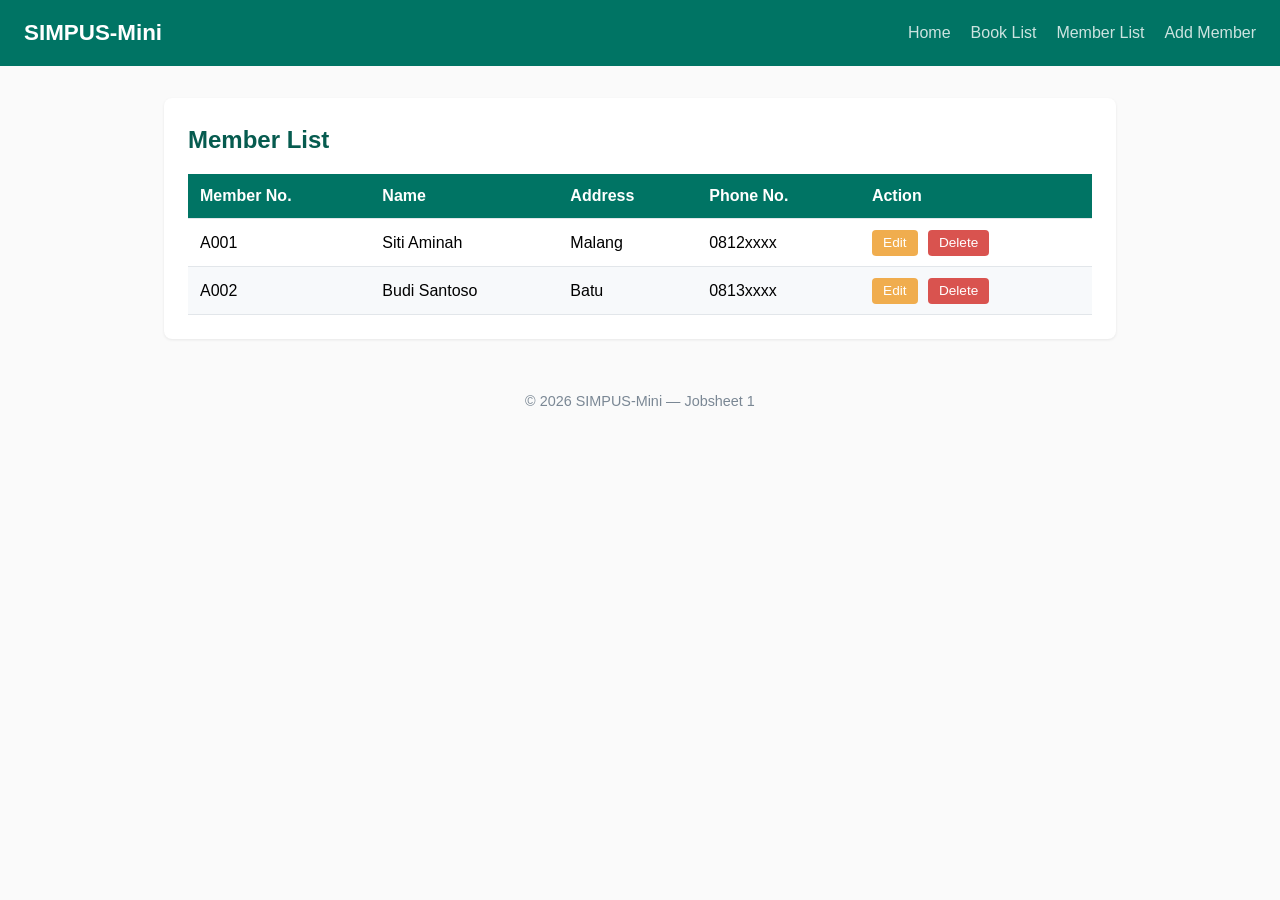
<file: jobsheet-02/members/list.html>
<!DOCTYPE html>
<html lang="en">
<head>
    <meta charset="UTF-8">
    <title>SIMPUS-Mini | Member List</title>
    <link rel="stylesheet" href="../assets/css/style.css">
</head>
<body>
    <header>
        <h1>SIMPUS-Mini</h1>
        <nav>
            <ul>
                <li><a href="../index.html">Home</a></li>
                <li><a href="../books/list.html">Book List</a></li>
                <li><a href="list.html">Member List</a></li>
                <li><a href="add.html">Add Member</a></li>
            </ul>
        </nav>
    </header>

    <main>
        <section>
            <h2>Member List</h2>
            <table>
                <thead>
                    <tr>
                        <th>Member No.</th>
                        <th>Name</th>
                        <th>Address</th>
                        <th>Phone No.</th>
                        <th>Action</th>
                    </tr>
                </thead>
                <tbody>
                    <tr>
                        <td>A001</td>
                        <td>Siti Aminah</td>
                        <td>Malang</td>
                        <td>0812xxxx</td>
                        <td>
                            <button type="button">Edit</button>
                            <button type="button">Delete</button>
                        </td>
                    </tr>
                    <tr>
                        <td>A002</td>
                        <td>Budi Santoso</td>
                        <td>Batu</td>
                        <td>0813xxxx</td>
                        <td>
                            <button type="button">Edit</button>
                            <button type="button">Delete</button>
                        </td>
                    </tr>
                </tbody>
            </table>
        </section>
    </main>

    <footer>
        <p>&copy; 2026 SIMPUS-Mini &mdash; Jobsheet 1</p>
    </footer>
</body>
</html>
</file>
<file: jobsheet-02/assets/css/style.css>
/* ===== Reset & Base ===== */
* {
    box-sizing: border-box;
    margin: 0;
    padding: 0;
}

body {
    font-family: "Segoe UI", Arial, sans-serif;
    color: #010101;
    background-color: #fafafa;
    line-height: 1.5;
}

a {
    color: #007464;
    text-decoration: none;
}

a:hover {
    text-decoration: underline;
}

/* ===== Header & Navbar (Flexbox) ===== */
header {
    background-color: #007464;
    color: #fff;
    padding: 1rem 1.5rem;
    display: flex;
    align-items: center;
    justify-content: space-between;
    flex-wrap: wrap;
}

header h1 {
    font-size: 1.4rem;
}

header nav ul {
    list-style: none;
    display: flex;
    gap: 1.25rem;
}

header nav a {
    color: #fff;
    opacity: 0.8;
    font-weight: 500;
}

/* ===== Main Layout ===== */
main {
    max-width: 1000px;
    margin: 2rem auto;
    padding: 0 1.5rem;
}

section {
    background-color: #fff;
    border-radius: 8px;
    padding: 1.5rem;
    margin-bottom: 1.5rem;
    box-shadow: 0 1px 3px rgba(0, 0, 0, 0.08);
}

section h2 {
    margin-bottom: 1rem;
    color: #065b4f;
}

/* ===== Statistic Cards (CSS Grid) ===== */
main section:nth-of-type(2) h2 {
    grid-column: 1 / -1;
    margin-bottom: 0.5rem;
}

main section:nth-of-type(2) {
    display: grid;
    grid-template-columns: repeat(4, 1fr);
    gap: 1rem;
}

main section:nth-of-type(2) article {
    background-color: #edfffa;
    border-radius: 8px;
    padding: 1.25rem;
    text-align: center;
}

main section:nth-of-type(2) article h3 {
    font-size: 0.95rem;
    color: #55677a;
    margin-bottom: 0.5rem;
}

main section:nth-of-type(2) article p {
    font-size: 1.8rem;
    font-weight: 700;
    color: #065b4f;
}

/* ===== Table ===== */
table {
    width: 100%;
    border-collapse: collapse;
}

th, td {
    text-align: left;
    padding: 0.65rem 0.75rem;
    border-bottom: 1px solid #e2e6ea;
}

thead {
    background-color: #007464;
    color: #fff;
}

tbody tr:nth-child(even) {
    background-color: #f7f9fb;
}

tbody tr:hover {
    background-color: #eef4fa;
}

td button {
    padding: 0.35rem 0.7rem;
    margin-right: 0.35rem;
    border: none;
    border-radius: 4px;
    cursor: pointer;
    font-size: 0.85rem;
}

td button:first-of-type {
    background-color: #f0ad4e;
    color: #fff;
}

td button:last-of-type {
    background-color: #d9534f;
    color: #fff;
}

/* ===== Form ===== */
form p {
    margin-bottom: 1rem;
}

form label {
    display: block;
    margin-bottom: 0.35rem;
    font-weight: 600;
    color: #444;
}

form input,
form select {
    width: 100%;
    max-width: 400px;
    padding: 0.55rem 0.7rem;
    border: 1px solid #cdd4da;
    border-radius: 4px;
    font-size: 1rem;
}

form button[type="submit"] {
    background-color: #007464;
    color: #fff;
    border: none;
    padding: 0.6rem 1.5rem;
    border-radius: 4px;
    font-size: 1rem;
    cursor: pointer;
}

form button[type="submit"]:hover {
    background-color: #00b295;
}

/* ===== Footer ===== */
footer {
    text-align: center;
    padding: 1.25rem;
    color: #7a8794;
    font-size: 0.9rem;
}
</file>
<file: jobsheet-03/assets/css/style.css>
/* ===== Reset & Base ===== */
* {
    box-sizing: border-box;
    margin: 0;
    padding: 0;
}

body {
    font-family: "Segoe UI", Arial, sans-serif;
    color: #2b2b2b;
    background-color: #f5f6f8;
    line-height: 1.5;
}

a {
    color: #1d5b8a;
    text-decoration: none;
}

a:hover {
    text-decoration: underline;
}

/* ===== Header & Navbar (Flexbox) ===== */
header {
    background-color: #09453B;
    color: #fff;
    padding: 1rem 1.5rem;
    display: flex;
    align-items: center;
    justify-content: space-between;
    flex-wrap: wrap;
}

header h1 {
    font-size: 1.4rem;
}

header nav ul {
    list-style: none;
    display: flex;
    gap: 1.25rem;
}

header nav a {
    color: #fff;
    font-weight: 500;
}

/* ===== Main Layout ===== */
main {
    max-width: 1000px;
    margin: 2rem auto;
    padding: 0 1.5rem;
}

section {
    background-color: #fff;
    border-radius: 8px;
    padding: 1.5rem;
    margin-bottom: 1.5rem;
    box-shadow: 0 1px 3px rgba(0, 0, 0, 0.08);
}

section h2 {
    margin-bottom: 1rem;
    color: #09453B;
}

/* ===== Kartu Statistik (CSS Grid) ===== */
main section:nth-of-type(2) h2 {
    grid-column: 1 / -1;
    margin-bottom: 0.5rem;
}

main section:nth-of-type(2) {
    display: grid;
    grid-template-columns: repeat(3, 1fr);
    gap: 1rem;
}

main section:nth-of-type(2) article {
    background-color: #EEFFFE;
    border-radius: 8px;
    padding: 1.25rem;
    text-align: center;
}

main section:nth-of-type(2) article h3 {
    font-size: 0.95rem;
    color: #55677a;
    margin-bottom: 0.5rem;
}

main section:nth-of-type(2) article p {
    font-size: 1.8rem;
    font-weight: 700;
    color: #09453B;
}

/* ===== Tabel ===== */
table {
    width: 100%;
    border-collapse: collapse;
}

th, td {
    text-align: left;
    padding: 0.65rem 0.75rem;
    border-bottom: 1px solid #e2e6ea;
}

thead {
    background-color: #09453B;
    color: #fff;
}

tbody tr:nth-child(even) {
    background-color: #f7f9fb;
}

tbody tr:hover {
    background-color: #eef4fa;
}

td button {
    padding: 0.35rem 0.7rem;
    margin-right: 0.35rem;
    border: none;
    border-radius: 4px;
    cursor: pointer;
    font-size: 0.85rem;
}

td button:first-of-type {
    background-color: #f0ad4e;
    color: #fff;
}

td button:last-of-type {
    background-color: #d9534f;
    color: #fff;
}

/* ===== Form ===== */
form p {
    margin-bottom: 1rem;
}

form label {
    display: block;
    margin-bottom: 0.35rem;
    font-weight: 600;
    color: #444;
}

form input,
form select {
    width: 100%;
    max-width: 400px;
    padding: 0.55rem 0.7rem;
    border: 1px solid #cdd4da;
    border-radius: 4px;
    font-size: 1rem;
}

form button[type="submit"] {
    background-color: #09453B;
    color: #fff;
    border: none;
    padding: 0.6rem 1.5rem;
    border-radius: 4px;
    font-size: 1rem;
    cursor: pointer;
}

form button[type="submit"]:hover {
    background-color: #09453B;
}

/* ===== Footer ===== */
footer {
    text-align: center;
    padding: 1.25rem;
    color: #7a8794;
    font-size: 0.9rem;
}

/* ===== Tabel Responsif ===== */
.responsiveTable {
    overflow-x: auto;
    overflow-y: auto;
}

/* ===== Hamburger Menu (checkbox hack) ===== */
.nav-toggle {
    display: none;
}

.nav-toggle-label {
    display: none;
    font-size: 1.6rem;
    color: #fff;
    cursor: pointer;
}

.table-responsive {
    overflow-x: auto;
}

/* ===== Responsive Breakpoints ===== */

/* Tablet ke bawah */
@media (max-width: 768px) {
    main section:nth-of-type(2) {
        grid-template-columns: repeat(2, 1fr);
    }
}

/* Mobile */
@media (max-width: 480px) {
    header {
        position: relative;
    }

    .nav-toggle-label {
        display: block;
    }

    header nav {
        display: none;
        width: 100%;
        order: 3;
        margin-top: 1rem;
    }

    .nav-toggle:checked ~ nav {
        display: block;
    }

    header nav ul {
        flex-direction: column;
        gap: 0.75rem;
    }

    main section:nth-of-type(2) {
        grid-template-columns: 1fr;
    }

    form input,
    form select {
        max-width: 100%;
    }
}

/* Fixing the logic of the media query by asc from very big into smaller screen sizes */
@media (min-width: 1400px) {
    main {
        max-width: 1200px;
    }
}

/* Tablet size */
@media (max-width: 900px) {
    main section:nth-of-type(2) {
        grid-template-columns: repeat(2, 1fr);
    }

    form input,
    form select {
        max-width: 85%;
}

/* Phone size */
@media (max-width: 480px) {
    header {
        position: relative;
    }

    .nav-toggle-label {
        display: block;
    }

    header nav {
        display: none;
        width: 100%;
        order: 3;
        margin-top: 1rem;
    }

    .nav-toggle:checked ~ nav {
        display: block;
    }

    header nav ul {
        flex-direction: column;
        gap: 0.75rem;
    }

    main section:nth-of-type(2) {
        grid-template-columns: 1fr;
    }

    form input,
    form select {
        max-width: 100%;
    }
}}
</file>
<file: jobsheet-04/assets/css/style.css>
/* ===== Reset & Base ===== */
* {
    box-sizing: border-box;
    margin: 0;
    padding: 0;
}

body {
    font-family: "Segoe UI", Arial, sans-serif;
    color: #2b2b2b;
    background-color: #f5f6f8;
    line-height: 1.5;
}

a {
    color: #1d5b8a;
    text-decoration: none;
}

a:hover {
    text-decoration: underline;
}

/* ===== Header & Navbar (Flexbox) ===== */
header {
    background-color: #1d5b8a;
    color: #fff;
    padding: 1rem 1.5rem;
    display: flex;
    align-items: center;
    justify-content: space-between;
    flex-wrap: wrap;
}

header h1 {
    font-size: 1.4rem;
}

header nav ul {
    list-style: none;
    display: flex;
    gap: 1.25rem;
}

header nav a {
    color: #fff;
    font-weight: 500;
}

/* ===== Main Layout ===== */
main {
    max-width: 1000px;
    margin: 2rem auto;
    padding: 0 1.5rem;
}

section {
    background-color: #fff;
    border-radius: 8px;
    padding: 1.5rem;
    margin-bottom: 1.5rem;
    box-shadow: 0 1px 3px rgba(0, 0, 0, 0.08);
}

section h2 {
    margin-bottom: 1rem;
    color: #1d5b8a;
}

/* ===== Kartu Statistik (CSS Grid) ===== */
main section:nth-of-type(2) {
    display: grid;
    grid-template-columns: repeat(3, 1fr);
    gap: 1rem;
}

main section:nth-of-type(2) article {
    background-color: #eef4fa;
    border-radius: 8px;
    padding: 1.25rem;
    text-align: center;
}

main section:nth-of-type(2) article h3 {
    font-size: 0.95rem;
    color: #55677a;
    margin-bottom: 0.5rem;
}

main section:nth-of-type(2) article p {
    font-size: 1.8rem;
    font-weight: 700;
    color: #1d5b8a;
}

/* ===== Tabel ===== */
table {
    width: 100%;
    border-collapse: collapse;
}

th, td {
    text-align: left;
    padding: 0.65rem 0.75rem;
    border-bottom: 1px solid #e2e6ea;
}

thead {
    background-color: #1d5b8a;
    color: #fff;
}

tbody tr:nth-child(even) {
    background-color: #f7f9fb;
}

tbody tr:hover {
    background-color: #eef4fa;
}

td button {
    padding: 0.35rem 0.7rem;
    margin-right: 0.35rem;
    border: none;
    border-radius: 4px;
    cursor: pointer;
    font-size: 0.85rem;
}

td button:first-of-type {
    background-color: #f0ad4e;
    color: #fff;
}

td button:last-of-type {
    background-color: #d9534f;
    color: #fff;
}

/* ===== Form ===== */
form p {
    margin-bottom: 1rem;
}

form label {
    display: block;
    margin-bottom: 0.35rem;
    font-weight: 600;
    color: #444;
}

form input,
form select {
    width: 100%;
    max-width: 400px;
    padding: 0.55rem 0.7rem;
    border: 1px solid #cdd4da;
    border-radius: 4px;
    font-size: 1rem;
}

form button[type="submit"] {
    background-color: #1d5b8a;
    color: #fff;
    border: none;
    padding: 0.6rem 1.5rem;
    border-radius: 4px;
    font-size: 1rem;
    cursor: pointer;
}

form button[type="submit"]:hover {
    background-color: #164869;
}

/* ===== Footer ===== */
footer {
    text-align: center;
    padding: 1.25rem;
    color: #7a8794;
    font-size: 0.9rem;
}

/* ===== Tabel Responsif ===== */
.table-responsive {
    overflow-x: auto;
}

/* ===== Hamburger Menu (checkbox hack) ===== */
.nav-toggle {
    display: none;
}

.nav-toggle-label {
    display: none;
    font-size: 1.6rem;
    color: #fff;
    cursor: pointer;
}

/* ===== Responsive Breakpoints ===== */

/* Tablet ke bawah */
@media (max-width: 768px) {
    main section:nth-of-type(2) {
        grid-template-columns: repeat(2, 1fr);
    }
}

/* Mobile */
@media (max-width: 480px) {
    header {
        position: relative;
    }

    .nav-toggle-label {
        display: block;
    }

    header nav {
        display: none;
        width: 100%;
        order: 3;
        margin-top: 1rem;
    }

    .nav-toggle:checked ~ nav {
        display: block;
    }

    header nav ul {
        flex-direction: column;
        gap: 0.75rem;
    }

    main section:nth-of-type(2) {
        grid-template-columns: 1fr;
    }

    form input,
    form select {
        max-width: 100%;
    }
}
</file>
<file: jobsheet-05/assets/css/style.css>
/* ===== Reset & Base ===== */
* {
    box-sizing: border-box;
    margin: 0;
    padding: 0;
}

body {
    font-family: "Segoe UI", Arial, sans-serif;
    color: #2b2b2b;
    background-color: #f5f6f8;
    line-height: 1.5;
}

a {
    color: #1d5b8a;
    text-decoration: none;
}

a:hover {
    text-decoration: underline;
}

/* ===== Header & Navbar (Flexbox) ===== */
header {
    background-color: #1d5b8a;
    color: #fff;
    padding: 1rem 1.5rem;
    display: flex;
    align-items: center;
    justify-content: space-between;
    flex-wrap: wrap;
}

header h1 {
    font-size: 1.4rem;
}

header nav ul {
    list-style: none;
    display: flex;
    gap: 1.25rem;
}

header nav a {
    color: #fff;
    font-weight: 500;
}

/* ===== Main Layout ===== */
main {
    max-width: 1000px;
    margin: 2rem auto;
    padding: 0 1.5rem;
}

section {
    background-color: #fff;
    border-radius: 8px;
    padding: 1.5rem;
    margin-bottom: 1.5rem;
    box-shadow: 0 1px 3px rgba(0, 0, 0, 0.08);
}

section h2 {
    margin-bottom: 1rem;
    color: #1d5b8a;
}

/* ===== Stat Cards (CSS Grid) ===== */
main section:nth-of-type(2) h2 {
    grid-column: 1 / -1;
    margin-bottom: 0.5rem;
}
main section:nth-of-type(2) {
    display: grid;
    grid-template-columns: repeat(3, 1fr);
    gap: 1rem;
}

main section:nth-of-type(2) article {
    background-color: #eef4fa;
    border-radius: 8px;
    padding: 1.25rem;
    text-align: center;
}

main section:nth-of-type(2) article h3 {
    font-size: 0.95rem;
    color: #55677a;
    margin-bottom: 0.5rem;
}

main section:nth-of-type(2) article p {
    font-size: 1.8rem;
    font-weight: 700;
    color: #1d5b8a;
}

/* ===== Table ===== */
table {
    width: 100%;
    border-collapse: collapse;
}

th, td {
    text-align: left;
    padding: 0.65rem 0.75rem;
    border-bottom: 1px solid #e2e6ea;
}

thead {
    background-color: #1d5b8a;
    color: #fff;
}

tbody tr:nth-child(even) {
    background-color: #f7f9fb;
}

tbody tr:hover {
    background-color: #eef4fa;
}

td button {
    padding: 0.35rem 0.7rem;
    margin-right: 0.35rem;
    border: none;
    border-radius: 4px;
    cursor: pointer;
    font-size: 0.85rem;
}

td button:first-of-type {
    background-color: #f0ad4e;
    color: #fff;
}

td button:last-of-type {
    background-color: #d9534f;
    color: #fff;
}

/* ===== Form ===== */
form p {
    margin-bottom: 1rem;
}

form label {
    display: block;
    margin-bottom: 0.35rem;
    font-weight: 600;
    color: #444;
}

form input,
form select {
    width: 100%;
    max-width: 400px;
    padding: 0.55rem 0.7rem;
    border: 1px solid #cdd4da;
    border-radius: 4px;
    font-size: 1rem;
}

form button[type="submit"] {
    background-color: #1d5b8a;
    color: #fff;
    border: none;
    padding: 0.6rem 1.5rem;
    border-radius: 4px;
    font-size: 1rem;
    cursor: pointer;
}

form button[type="submit"]:hover {
    background-color: #164869;
}

/* ===== Footer ===== */
footer {
    text-align: center;
    padding: 1.25rem;
    color: #7a8794;
    font-size: 0.9rem;
}

/* ===== Responsive Table ===== */
.table-responsive {
    overflow-x: auto;
}

/* ===== Hamburger Menu (JS-driven) ===== */
.nav-toggle-label {
    display: none;
    font-size: 1.6rem;
    color: #fff;
    background: none;
    border: none;
    cursor: pointer;
}

/* ===== Validation Error Message ===== */
.error {
    display: block;
    color: #d9534f;
    font-size: 0.85rem;
    margin-top: 0.25rem;
}

/* ===== Search Box ===== */
.search-box {
    margin-bottom: 1rem;
}

.search-box input {
    width: 100%;
    max-width: 320px;
    padding: 0.5rem 0.75rem;
    border: 1px solid #cdd4da;
    border-radius: 4px;
}

/* ===== Responsive Breakpoints ===== */

/* Tablet and below */
@media (max-width: 768px) {
    main section:nth-of-type(2) {
        grid-template-columns: repeat(2, 1fr);
    }

    /* Smartphone and below */
    @media (max-width: 480px) {
        main section:nth-of-type(2) {
            grid-template-columns: 1fr;
        }
    }
}

/* Mobile */
@media (max-width: 480px) {
    header {
        position: relative;
    }

    .nav-toggle-label {
        display: block;
    }

    header nav {
        width: 100%;
        order: 3;
        margin-top: 1rem;
        max-height: 0;
        overflow: hidden;
        transition: max-height 0.3s ease-in-out;
        width: 100%;
        order: 3;
        margin-top: 1rem;
    }

    header nav.nav-open {
        max-height: 320px;
    }

    header nav ul {
        flex-direction: column;
        gap: 0.75rem;
    }

    main section:nth-of-type(2) {
        grid-template-columns: 1fr;
    }

    form input,
    form select {
        max-width: 100%;
    }
}
</file>
<file: jobsheet-06/assets/css/style.css>
/* ===== Reset & Base ===== */
* {
    box-sizing: border-box;
    margin: 0;
    padding: 0;
}

body {
    font-family: "Segoe UI", Arial, sans-serif;
    color: #2b2b2b;
    background-color: #f5f6f8;
    line-height: 1.5;
}

a {
    color: #1d5b8a;
    text-decoration: none;
}

a:hover {
    text-decoration: underline;
}

/* ===== Header & Navbar (Flexbox) ===== */
header {
    background-color: #1d5b8a;
    color: #fff;
    padding: 1rem 1.5rem;
    display: flex;
    align-items: center;
    justify-content: space-between;
    flex-wrap: wrap;
}

header h1 {
    font-size: 1.4rem;
}

header nav ul {
    list-style: none;
    display: flex;
    gap: 1.25rem;
}

header nav a {
    color: #fff;
    font-weight: 500;
}

/* ===== Main Layout ===== */
main {
    max-width: 1000px;
    margin: 2rem auto;
    padding: 0 1.5rem;
}

section {
    background-color: #fff;
    border-radius: 8px;
    padding: 1.5rem;
    margin-bottom: 1.5rem;
    box-shadow: 0 1px 3px rgba(0, 0, 0, 0.08);
}

section h2 {
    margin-bottom: 1rem;
    color: #1d5b8a;
}

/* ===== Stat Cards (CSS Grid) ===== */
main section:nth-of-type(2) h2 {
    grid-column: 1 / -1;
    margin-bottom: 0.5rem;
}

main section:nth-of-type(2) {
    display: grid;
    grid-template-columns: repeat(3, 1fr);
    gap: 1rem;
}

main section:nth-of-type(2) article {
    background-color: #eef4fa;
    border-radius: 8px;
    padding: 1.25rem;
    text-align: center;
}

main section:nth-of-type(2) article h3 {
    font-size: 0.95rem;
    color: #55677a;
    margin-bottom: 0.5rem;
}

main section:nth-of-type(2) article p {
    font-size: 1.8rem;
    font-weight: 700;
    color: #1d5b8a;
}

/* ===== Table ===== */
table {
    width: 100%;
    border-collapse: collapse;
}

th, td {
    text-align: left;
    padding: 0.65rem 0.75rem;
    border-bottom: 1px solid #e2e6ea;
}

thead {
    background-color: #1d5b8a;
    color: #fff;
}

tbody tr:nth-child(even) {
    background-color: #f7f9fb;
}

tbody tr:hover {
    background-color: #eef4fa;
}

td button {
    padding: 0.35rem 0.7rem;
    margin-right: 0.35rem;
    border: none;
    border-radius: 4px;
    cursor: pointer;
    font-size: 0.85rem;
}

td button:first-of-type {
    background-color: #f0ad4e;
    color: #fff;
}

td button:last-of-type {
    background-color: #d9534f;
    color: #fff;
}

/* ===== Form ===== */
form p {
    margin-bottom: 1rem;
}

form label {
    display: block;
    margin-bottom: 0.35rem;
    font-weight: 600;
    color: #444;
}

form input,
form select {
    width: 100%;
    max-width: 400px;
    padding: 0.55rem 0.7rem;
    border: 1px solid #cdd4da;
    border-radius: 4px;
    font-size: 1rem;
}

form button[type="submit"] {
    background-color: #1d5b8a;
    color: #fff;
    border: none;
    padding: 0.6rem 1.5rem;
    border-radius: 4px;
    font-size: 1rem;
    cursor: pointer;
}

form button[type="submit"]:hover {
    background-color: #164869;
}

/* ===== Footer ===== */
footer {
    text-align: center;
    padding: 1.25rem;
    color: #7a8794;
    font-size: 0.9rem;
}

/* ===== Responsive Table ===== */
.table-responsive {
    overflow-x: auto;
}

/* ===== Hamburger Menu (JS-driven) ===== */
.nav-toggle-label {
    display: none;
    font-size: 1.6rem;
    color: #fff;
    background: none;
    border: none;
    cursor: pointer;
}

/* ===== Validation Error Message ===== */
.error {
    display: block;
    color: #d9534f;
    font-size: 0.85rem;
    margin-top: 0.25rem;
}

/* ===== Search Box ===== */
.search-box {
    margin-bottom: 1rem;
}

.search-box input {
    width: 100%;
    max-width: 320px;
    padding: 0.5rem 0.75rem;
    border: 1px solid #cdd4da;
    border-radius: 4px;
}

/* ===== Responsive Breakpoints ===== */

/* Tablet and below */
@media (max-width: 768px) {
    main section:nth-of-type(2) {
        grid-template-columns: repeat(2, 1fr);
    }
}

/* Mobile */
@media (max-width: 480px) {
    header {
        position: relative;
    }

    .nav-toggle-label {
        display: block;
    }

    header nav {
        display: none;
        width: 100%;
        order: 3;
        margin-top: 1rem;
    }

    header nav.nav-open {
        display: block;
    }

    header nav ul {
        flex-direction: column;
        gap: 0.75rem;
    }

    main section:nth-of-type(2) {
        grid-template-columns: 1fr;
    }

    form input,
    form select {
        max-width: 100%;
    }
}
</file>
